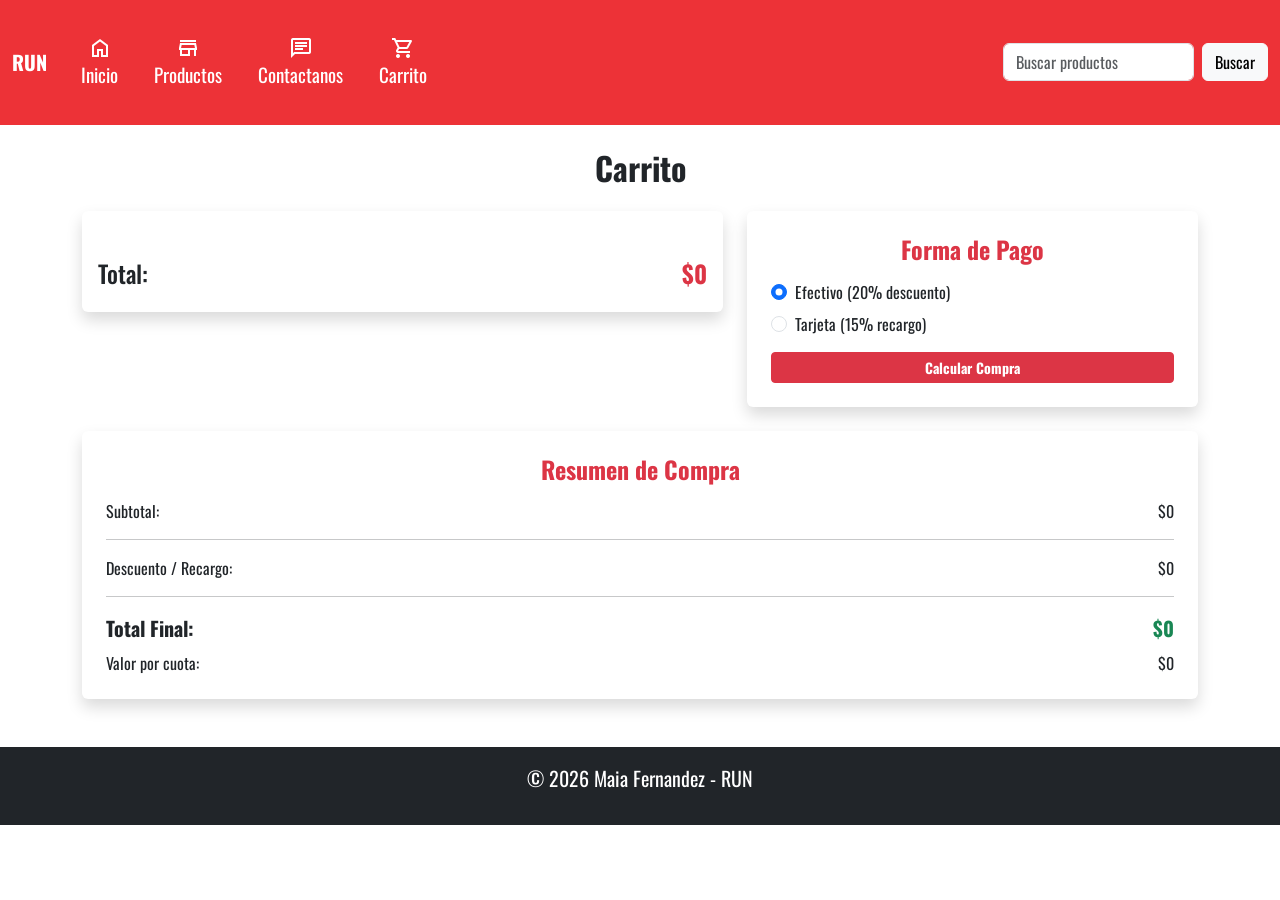
<file: carrito.html>
<!DOCTYPE html>
<html lang="es">
    <head>
        <meta charset="UTF-8">
        <meta name="viewport" content="width=device-width, initial-scale=1.0">
        <meta name="description" content="RUN - Tienda de artículos deportivos">
        <meta name="keywords" content="deporte, zapatillas, gym, running">
        <link rel="icon" href="imag/logo.png" type="image/png">

        <title>RUN - Tienda Deportiva</title>
        

        <link rel="stylesheet" href="css/carrito.css">
        <link href="https://cdn.jsdelivr.net/npm/bootstrap@5.3.3/dist/css/bootstrap.min.css" rel="stylesheet">
        <link href="https://fonts.googleapis.com/css2?family=Material+Symbols+Outlined" rel="stylesheet" />
        <link rel="preconnect" href="https://fonts.googleapis.com">
        <link rel="preconnect" href="https://fonts.gstatic.com" crossorigin>
        <link href="https://fonts.googleapis.com/css2?family=Oswald:wght@200..700&display=swap" rel="stylesheet">

    </head>

    <body>
       <header>
            <nav class="navbar navbar-expand-lg navbar-dark" style="background-color:#ed3237 ;">
                <div class="container-fluid">
                    <a class="navbar-brand text-white"title="Inicio" href="index.html">RUN</a>
                        <button class="navbar-toggler" type="button" data-bs-toggle="collapse" data-bs-target="#navbarSupportedContent" aria-controls="navbarSupportedContent" aria-expanded="false" aria-label="Toggle navigation">
                            <span class="navbar-toggler-icon "></span>
                            <span class="texto-menu text-white ">Mas</span>
                        </button>
                    <div class="collapse navbar-collapse" id="navbarSupportedContent">
                        <ul class="navbar-nav me-auto mb-2 mb-lg-0">
                            <li class="nav-item">
                                <a class="nav-link active  text-white text-center" title="Inicio" href="index.html">
                                <span class="material-symbols-outlined d-block">home</span> 
                                Inicio
                                </a>
                            </li>
                            <li class="nav-item">
                            <a class="nav-link  text-white text-center"title="Productos"href="contenido.html">
                                <span class="material-symbols-outlined d-block">store</span>
                                Productos 
                            </a>
                            </li>
                            <li class="nav-item">
                                <a class="nav-link  text-white text-center"title="Contacto" href="contacto.html">
                                    <span class="material-symbols-outlined d-block">chat</span>
                                    Contactanos
                                </a>
                            </li>
                             <li class="nav-item">
                            <a class="nav-link  text-white text-center"title="Productos"href="carrito.html">
                                <span class="material-symbols-outlined d-block">shopping_cart </span>
                                Carrito 
                            </a>
                            </li>

                        </ul>
                            <form class="d-flex" role="search">
                                <input class="form-control me-2  text-white" type="search" placeholder="Buscar productos">
                                <button class="btn btn-light  text-black" type="submit">Buscar</button>
                            </form>

                    </div>
                </div>
            </nav>

        </header>
                <main class="container mt-4">

    <!-- HEADER -->
    <h2 class="text-center text-dark fw-bold mb-4">
         Carrito
    </h2>

    <!-- LAYOUT PRINCIPAL -->
    <div class="row g-4">

        <!-- CARRITO (IZQUIERDA) -->
        <div class="col-lg-7">

            <div class="card shadow border-0 p-3">

                <div id="listaProductos" class="mb-3"></div>

                <h4 class="d-flex justify-content-between mt-3">
                    <span>Total:</span>
                    <span id="total" class="text-danger fw-bold fs-4">$0</span>
                </h4>

            </div>

        </div>

        <!-- SIMULADOR (DERECHA) -->
        <div class="col-lg-5">

            <div class="card shadow border-0 p-4 h-100">

                <h4 class="text-danger fw-bold mb-3 text-center"> Forma de Pago
                </h4>


                <div class="form-check mb-2">
                    <input class="form-check-input" type="radio" name="formaPago" id="efectivo" value="efectivo" checked>
                    <label class="form-check-label" for="efectivo">
                        Efectivo (20% descuento)
                    </label>
                </div>

                <div class="form-check mb-3">
                    <input class="form-check-input" type="radio" name="formaPago" id="tarjeta" value="tarjeta">
                    <label class="form-check-label" for="tarjeta">
                        Tarjeta (15% recargo)
                    </label>
                </div>

                <div class="mb-3" id="contenedorCuotas">

                    <label class="form-label fw-bold">
                        Cuotas
                    </label>

                    <select id="cuotas" class="form-select mb-3">
                        <option value="1">1 cuota</option>
                        <option value="3">3 cuotas</option>
                        <option value="6">6 cuotas</option>
                        <option value="12">12 cuotas</option>
                    </select>
                </div>

                <button class="btn btn-danger btn-sm w-100 fw-bold"
                    onclick="calcularCompra()">
                    Calcular Compra
                </button>

            </div>

        </div>

    </div>

    <!-- RESUMEN ABAJO -->
    <div class="row mt-4">

        <div class="col-12">

            <div class="card shadow border-0 p-4">

                <h4 class="text-danger fw-bold text-center mb-3">
                    Resumen de Compra
                </h4>

                <div class="d-flex justify-content-between">
                    <span>Subtotal:</span>
                    <span id="subtotalFinal">$0</span>
                </div>

                <hr>

                <div class="d-flex justify-content-between">
                    <span>Descuento / Recargo:</span>
                    <span id="detallePago">$0</span>
                </div>

                <hr>

                <div class="d-flex justify-content-between fs-5">
                    <span class="fw-bold">Total Final:</span>
                    <span id="totalFinal" class="text-success fw-bold">$0</span>
                </div>

                <div class="d-flex justify-content-between mt-2">
                    <span>Valor por cuota:</span>
                    <span id="valorCuota">$0</span>
                </div>

            </div>

        </div>

    </div>

</main>

    <script src="js/carrito.js"></script>

    <script src="https://cdn.jsdelivr.net/npm/bootstrap@5.3.3/dist/js/bootstrap.bundle.min.js"></script>
    
       <footer class="text-center mt-5 p-3 bg-dark text-white">
            <p>&copy; 2026 Maia Fernandez - RUN</p>
        </footer>

</body>
</html>
</file>
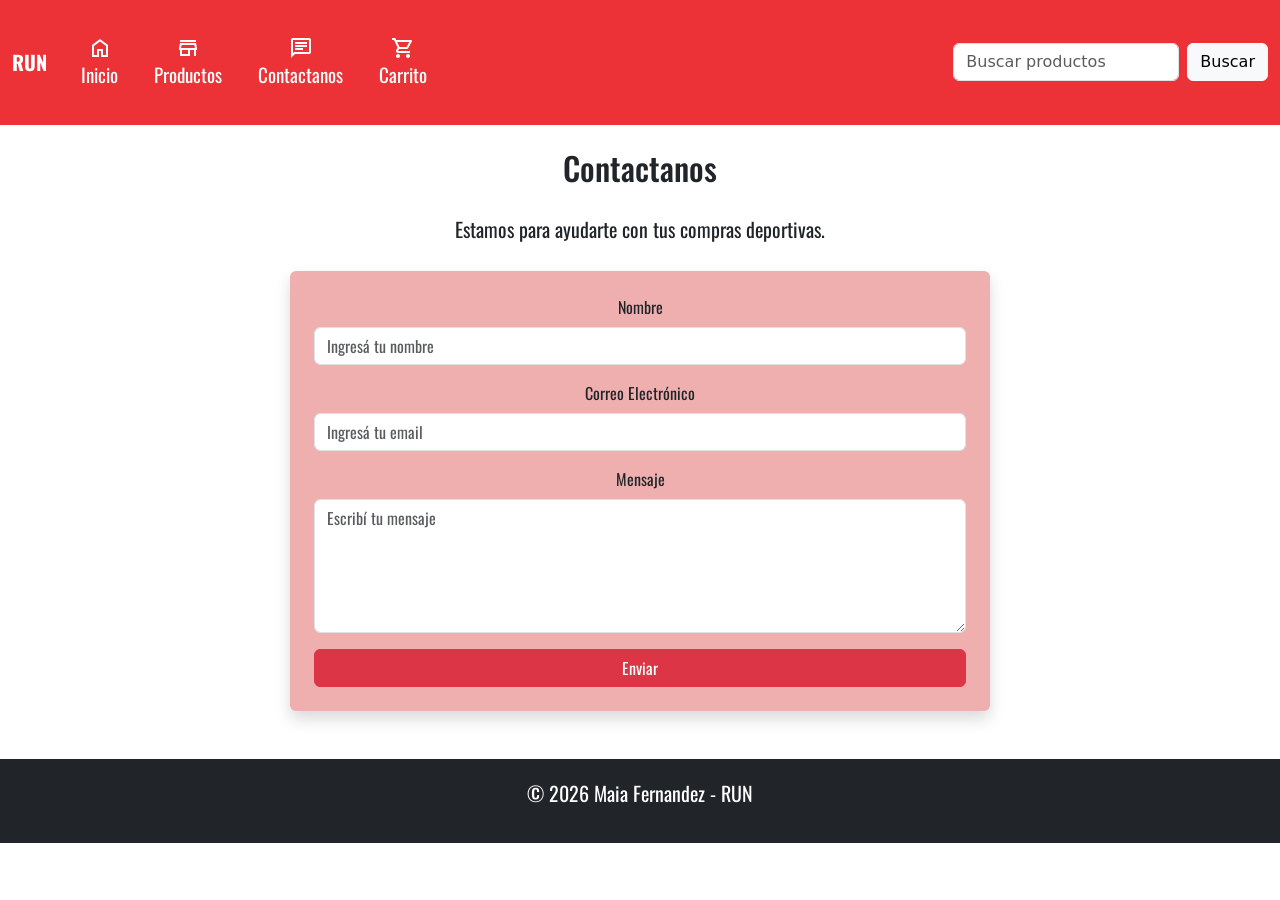
<file: contacto.html>
<!DOCTYPE html>
<html lang="es">
    <head>
        <meta charset="UTF-8">
        <meta name="viewport" content="width=device-width, initial-scale=1.0">
        <meta name="description" content="RUN - Tienda de artículos deportivos">
        <meta name="keywords" content="deporte, zapatillas, gym, running">

        <title>RUN - Tienda Deportiva</title>
        <link rel="icon" href="imag/logo.png" type="image/png">

        <link rel="stylesheet" href="css/contacto.css">
        <link href="https://cdn.jsdelivr.net/npm/bootstrap@5.3.3/dist/css/bootstrap.min.css" rel="stylesheet">
        <link href="https://fonts.googleapis.com/css2?family=Material+Symbols+Outlined" rel="stylesheet" />
        <link rel="preconnect" href="https://fonts.googleapis.com">
        <link rel="preconnect" href="https://fonts.gstatic.com" crossorigin>
        <link href="https://fonts.googleapis.com/css2?family=Oswald:wght@200..700&display=swap" rel="stylesheet">

    </head>

    <body>
        <header>
            <nav class="navbar navbar-expand-lg navbar-dark" style="background-color:#ed3237 ;">
                <div class="container-fluid">
                    <a class="navbar-brand text-white" title="Inicio" href="index.html">RUN</a>
                        <button class="navbar-toggler" type="button" data-bs-toggle="collapse" data-bs-target="#navbarSupportedContent" aria-controls="navbarSupportedContent" aria-expanded="false" aria-label="Toggle navigation">
                            <span class="navbar-toggler-icon"></span>
                            <span class="texto-menu text-white ">Mas</span>
                        </button>
                    <div class="collapse navbar-collapse" id="navbarSupportedContent">
                        <ul class="navbar-nav me-auto mb-2 mb-lg-0">
                            <li class="nav-item">
                                <a class="nav-link active  text-white text-center"title="Inicio" href="index.html">
                                <span class="material-symbols-outlined d-block">home</span> 
                                Inicio
                                </a>
                            </li>
                            <li class="nav-item">
                            <a class="nav-link  text-white text-center" title="Productos"href="contenido.html">
                                <span class="material-symbols-outlined d-block">store</span> 
                                Productos
                            </a>
                            </li>
                            <li class="nav-item">
                                <a class="nav-link  text-white text-center"title="Contacto" href="contacto.html">
                                    <span class="material-symbols-outlined d-block">chat</span> 
                                    Contactanos
                                </a>
                            </li>
                             <li class="nav-item">
                            <a class="nav-link  text-white text-center"title="Productos"href="carrito.html">
                                <span class="material-symbols-outlined d-block">shopping_cart </span>
                                Carrito 
                            </a>
                            </li>

                        </ul>
                            <form class="d-flex" role="search">
                                <input class="form-control me-2  text-white" type="search" placeholder="Buscar productos">
                                <button class="btn btn-light  text-black" type="submit">Buscar</button>
                            </form>

                    </div>
                </div>
            </nav>

        </header>
        <main>

            <section class="container mt-4">

                <h2 class="text-center mb-4">Contactanos</h2>
                <p class="text-center mb-4">Estamos para ayudarte con tus compras deportivas.</p>

                <form class="p-4 shadow rounded formulario-run">

                    <div class="mb-3">
                        <label class="form-label">Nombre</label>
                        <input type="text" class="form-control" placeholder="Ingresá tu nombre">
                    </div>

                    <div class="mb-3">
                        <label class="form-label">Correo Electrónico</label>
                        <input type="email" class="form-control" placeholder="Ingresá tu email">
                    </div>

                    <div class="mb-3">
                        <label class="form-label">Mensaje</label>
                        <textarea class="form-control" rows="5" placeholder="Escribí tu mensaje"></textarea>
                    </div>

                    <button type="submit" class="btn btn-danger boton">
                        Enviar
                    </button>

                </form>





            </section>
        </main> 

        <footer class="text-center mt-5 p-3 bg-dark text-white">
            <p>&copy; 2026 Maia Fernandez - RUN</p>
            
        </footer>
        
        <script src="https://cdn.jsdelivr.net/npm/bootstrap@5.3.3/dist/js/bootstrap.bundle.min.js"></script>
    </body>
</html>
</file>
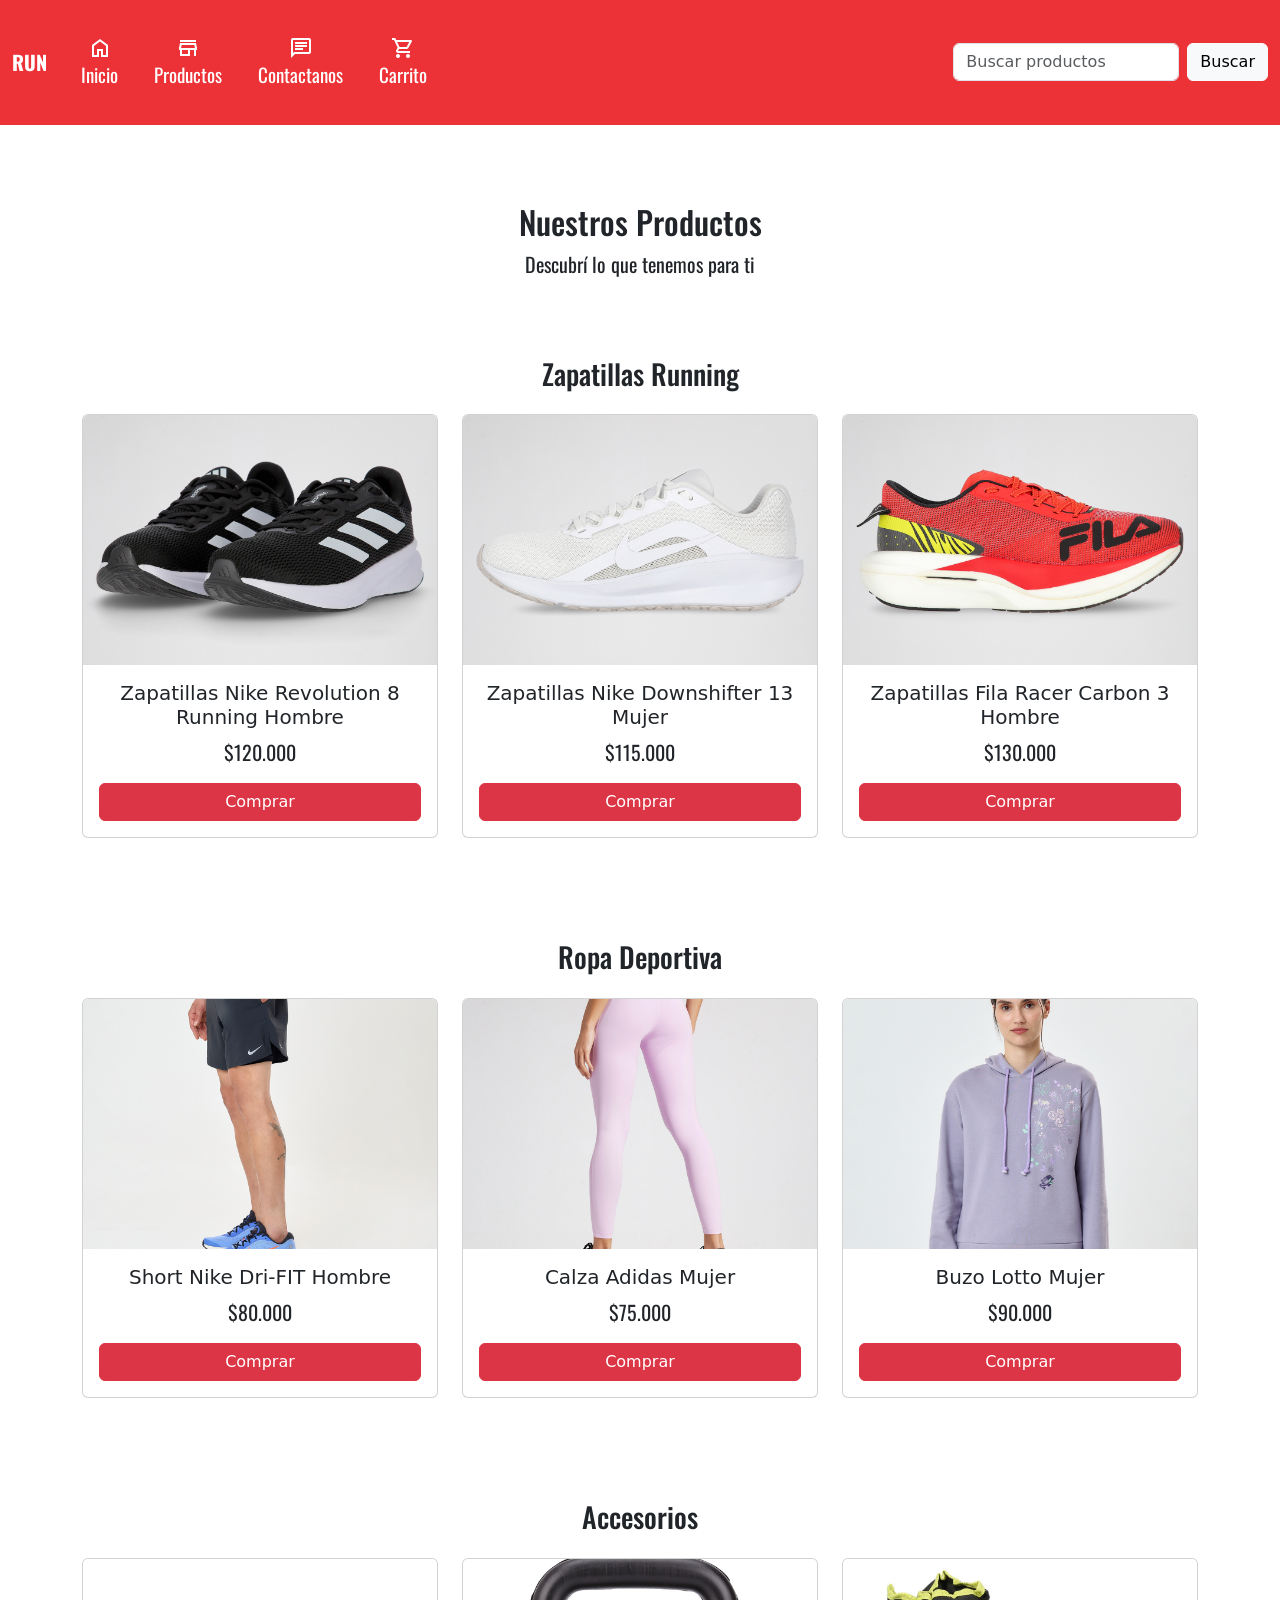
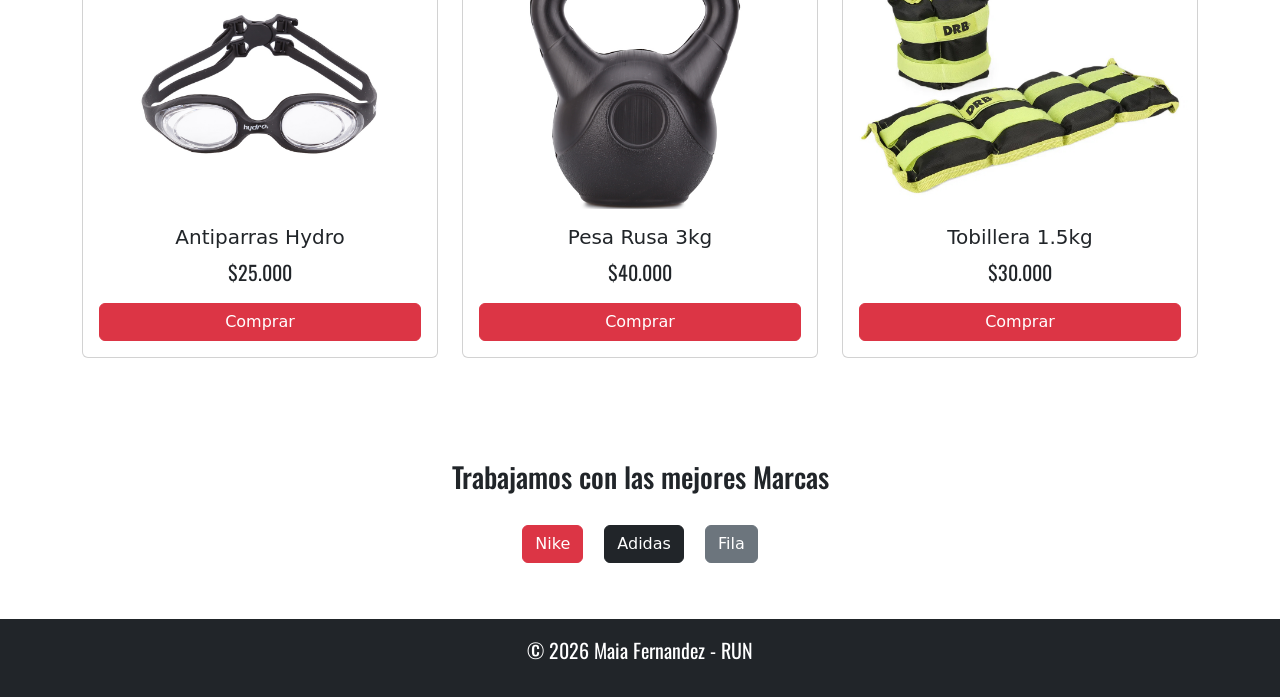
<file: contenido.html>
<!DOCTYPE html>
<html lang="es">
    <head>
        <meta charset="UTF-8">
        <meta name="viewport" content="width=device-width, initial-scale=1.0">
        <meta name="description" content="RUN - Tienda de artículos deportivos">
        <meta name="keywords" content="deporte, zapatillas, gym, running">

        <title>RUN - Tienda Deportiva</title>
        <link rel="icon" href="imag/logo.png" type="image/png">

        <link rel="stylesheet" href="css/contenido.css">
        <link href="https://cdn.jsdelivr.net/npm/bootstrap@5.3.3/dist/css/bootstrap.min.css" rel="stylesheet">
        <link href="https://fonts.googleapis.com/css2?family=Material+Symbols+Outlined" rel="stylesheet" />
        <link rel="preconnect" href="https://fonts.googleapis.com">
        <link rel="preconnect" href="https://fonts.gstatic.com" crossorigin>
        <link href="https://fonts.googleapis.com/css2?family=Oswald:wght@200..700&display=swap" rel="stylesheet">

    </head>

    <body>
        <header>
            <nav class="navbar navbar-expand-lg navbar-dark" style="background-color:#ed3237 ;">
                <div class="container-fluid">
                    <a class="navbar-brand text-white" title="Inicio" href="index.html">RUN</a>
                        <button class="navbar-toggler" type="button" data-bs-toggle="collapse" data-bs-target="#navbarSupportedContent" aria-controls="navbarSupportedContent" aria-expanded="false" aria-label="Toggle navigation">
                            <span class="navbar-toggler-icon"></span>
                            <span class="texto-menu text-white ">Mas</span>
                        </button>
                    <div class="collapse navbar-collapse" id="navbarSupportedContent">
                        <ul class="navbar-nav me-auto mb-2 mb-lg-0">
                            <li class="nav-item">
                                <a class="nav-link active  text-white text-center"title="Inicio" href="index.html">
                                <span class="material-symbols-outlined d-block">home</span>
                                Inicio 
                                </a>
                            </li>
                            <li class="nav-item">
                            <a class="nav-link  text-white text-center" title="Productos"href="contenido.html">
                                <span class="material-symbols-outlined d-block">store</span> 
                                Productos
                            </a>
                            </li>
                            <li class="nav-item">
                                <a class="nav-link  text-white text-center"title="Contacto" href="contacto.html">
                                    <span class="material-symbols-outlined d-block">chat</span>
                                    Contactanos
                                </a>
                            </li>
                             <li class="nav-item">
                            <a class="nav-link  text-white text-center"title="Productos"href="carrito.html">
                                <span class="material-symbols-outlined d-block">shopping_cart </span>
                                Carrito 
                            </a>
                            </li>

                        </ul>
                            <form class="d-flex" role="search">
                                <input class="form-control me-2  text-white" type="search" placeholder="Buscar productos">
                                <button class="btn btn-light  text-black" type="submit">Buscar</button>
                            </form>

                    </div>
                </div>
            </nav>

        </header>
        <main>
            <section class="container mt-5 text-center">
                <h2> Nuestros Productos</h2>
                <p> Descubrí lo que tenemos para ti</p>
            </section>

            <section id="zapatillas" class="container mt-5"> 
                <h3 class="text-center mb-4">Zapatillas Running</h3>

                <div class="row">
                    
                    <div class="col-md-4 mb-4">
                        <div class="card h-100">
                            <img src="imag/zapasrun.jpg" class="card-img-top">
                            <div class="card-body text-center d-flex flex-column">
                                <h5>Zapatillas Nike Revolution 8 Running Hombre</h5>
                                <p>$120.000</p>
                                <button class="btn btn-danger mt-auto"
                                        onclick="comprarProducto('Zapatillas Nike Revolution 8 Running Hombre',12000)">Comprar
                                </button>
                            </div>
                        </div>
                    </div>

                    <div class="col-md-4 mb-4">
                        <div class="card h-100">
                            <img src="imag/zapas2.jpg" class="card-img-top">
                            <div class="card-body text-center d-flex flex-column">
                                <h5>Zapatillas Nike Downshifter 13 Mujer</h5>
                                <p>$115.000</p>
                                <button
                                    class="btn btn-danger"
                                    onclick="comprarProducto('Zapatillas Nike Downshifter ',115000)">
                                    Comprar
                                </button>
                             </div>
                        </div>
                    </div>

                    <div class="col-md-4 mb-4">
                        <div class="card h-100">
                            <img src="imag/zapas3.jpg" class="card-img-top">
                            <div class="card-body text-center d-flex flex-column">
                                <h5>Zapatillas Fila Racer Carbon 3 Hombre</h5>
                                <p>$130.000</p>
                                <button class="btn btn-danger mt-auto"
                                        onclick="comprarProducto('Zapatillas Fila Racer Carbon ',130000)">Comprar
                                </button>
                            </div>
                        </div>
                    </div>

                </div>
            </section>


            <section id="ropa" class="container mt-5"> 
                <h3 class="text-center mb-4">Ropa Deportiva</h3>

                <div class="row">

                    <div class="col-md-4 mb-4">
                        <div class="card h-100">
                            <img src="imag/ropa.jpg" class="card-img-top">
                            <div class="card-body text-center d-flex flex-column">
                                <h5>Short Nike Dri-FIT Hombre</h5>
                                <p>$80.000</p>
                                 <button class="btn btn-danger mt-auto"
                                        onclick="comprarProducto('Short Nike Dri-FIT Hombre',80000)">Comprar
                                </button>
                            </div>
                        </div>
                    </div>

                    <div class="col-md-4 mb-4">
                        <div class="card h-100">
                            <img src="imag/ropa2.jpg" class="card-img-top">
                            <div class="card-body text-center d-flex flex-column">
                                <h5>Calza Adidas Mujer</h5>
                                <p>$75.000</p>
                                 <button class="btn btn-danger mt-auto"
                                        onclick="comprarProducto('Calza Adidas Mujer',75000)">Comprar
                                </button>
                            </div>
                        </div>
                    </div>

                    <div class="col-md-4 mb-4">
                        <div class="card h-100">
                            <img src="imag/ropa3.jpg" class="card-img-top">
                            <div class="card-body text-center d-flex flex-column">
                                <h5>Buzo Lotto Mujer</h5>
                                <p>$90.000</p>
                               <button class="btn btn-danger mt-auto"
                                        onclick="comprarProducto('Buzo Lotto Mujer',90000)">Comprar
                                </button>
                            </div>
                        </div>
                    </div>

                </div>
            </section>

            <section id="accesorios" class="container mt-5"> 
                <h3 class="text-center mb-4">Accesorios</h3>

                <div class="row">

                    <div class="col-md-4 mb-4">
                        <div class="card h-100">
                            <img src="imag/accesorios2.jpg" class="card-img-top">
                            <div class="card-body text-center d-flex flex-column">
                                <h5>Antiparras Hydro</h5>
                                <p>$25.000</p>
                                <button class="btn btn-danger mt-auto"
                                        onclick="comprarProducto('Antiparras Hydro',75000)">Comprar
                                </button>
                            </div>
                        </div>
                    </div>

                    <div class="col-md-4 mb-4">
                        <div class="card h-100">
                            <img src="imag/accesorios4.jpg" class="card-img-top">
                            <div class="card-body text-center d-flex flex-column">
                                <h5>Pesa Rusa 3kg</h5>
                                <p>$40.000</p>
                                <button class="btn btn-danger mt-auto"
                                        onclick="comprarProducto('Pesa Rusa 3kg',40000)">Comprar
                                </button>
                            </div>
                        </div>
                    </div>

                    <div class="col-md-4 mb-4">
                        <div class="card h-100">
                            <img src="imag/accesorios3.jpg" class="card-img-top">
                            <div class="card-body text-center d-flex flex-column">
                                <h5>Tobillera 1.5kg</h5>
                                <p>$30.000</p>
                                <button class="btn btn-danger mt-auto"
                                        onclick="comprarProducto('Tobillera 1.5kg',30000)">Comprar
                                </button>
                            </div>
                        </div>
                    </div>

                  <section class="text-center mt-5">

                    <h3 class="mb-4">Trabajamos con las mejores Marcas</h3>

                    <a href="https://www.nike.com" target="_blank" class="btn btn-danger m-2 marca-btn">
                        Nike
                    </a>

                    <a href="https://www.adidas.com.ar" target="_blank" class="btn btn-dark m-2 marca-btn">
                        Adidas
                    </a>

                    <a href="https://www.fila.com.ar" target="_blank" class="btn btn-secondary m-2 marca-btn">
                        Fila
                    </a>

                  </section>

                </div>
            </section>

            
        </main>


        <footer class="text-center mt-5 p-3 bg-dark text-white">
            <p>&copy; 2026 Maia Fernandez - RUN</p>
        </footer>

        <script src="js/productos.js"></script>

        <script src="https://cdn.jsdelivr.net/npm/bootstrap@5.3.3/dist/js/bootstrap.bundle.min.js"></script>

    </body>
</html>
</file>
<file: css/carrito.css>
body {
    font-family: 'Oswald', sans-serif !important;
    background-color: #f4f4f4;
}

p{
    font-family:'Oswald' ;
    font-size: 20px;
} 
   

h1 {
    color: rgb(255, 255, 255);
    font-size: 30px;
    font-family: 'Oswald', sans-serif;
}

h2 {
    font-size: 20px;
    text-align: center;
    margin-bottom: 15px;
    font-family: 'Oswald', sans-serif;
}

h3 {
    text-align: center;
    font-family: 'Oswald', sans-serif;
}
a{
    text-decoration: none !important;
}

button:focus,
input:focus,
a:focus {
    outline: none;
    box-shadow: none;
}

.navbar-brand{
    padding-top: 50px;
    font-family: 'Oswald', sans-serif;
    font-size: 10px;
    font-weight: bold;
}


.img-fluid{
    width: 85%;
    border-radius: 10px;
}

.card {
    transition: transform 0.3s ease;
    border-radius: 10px;
    height: 100%;
    display: flex;
    flex-direction: column;
}

.card:hover {
    transform: scale(1.05);
}

.card-img-top{
    height: 250px;   
    object-fit: cover;
}


.card-body{
    text-align: center;
    color: black !important;
    display: flex;
    flex-direction: column;
    flex-grow: 1;
}


section {
    margin-bottom: 40px;
}

ul {
    text-align: center;
    list-style: none;
    
}

ul li {
    font-size: 19px;
    margin: 10px 0;
    padding: 10px;
    font-family: 'Oswald';
    text-align: center;
}
</file>
<file: css/contacto.css>
body {
    font-family: 'Oswald', sans-serif;
    background-color: #f4f4f4;
}


h1 {
    color: rgb(255, 255, 255);
    font-size: 30px;
    font-family: 'Oswald', sans-serif;
}
h2,h3 {
    font-size: 40px;
    text-align: center;
    margin-top: 15px;
    font-family: 'Oswald', sans-serif;
    font-weight: bold;
    
}

p {
    font-family: 'Oswald', sans-serif;
    font-size: 20px;
    text-align: center;
    line-height: 1.8;
    margin-bottom: 40px;
}

.navbar-brand{
    padding-top: 50px;
    font-family: 'Oswald', sans-serif;
    font-size: 10px;
    font-weight: bold;
}

ul {
    text-align: center;
    list-style: none;
}

ul li {
    font-size: 19px;
    margin: 10px 0;
    padding: 10px;
    font-family: 'Oswald';
    text-align: center;
}


.p-4  {
    max-width: 700px;
    margin: auto;
    font-family: 'Oswald', sans-serif;
    text-align: center;
}

.formulario-run{
    background-color: #f0afaf;
}

.boton{
    width: 100%;
}

footer {
    background-color: black;
    color: white;
}
</file>
<file: css/contenido.css>
body {
    font-family: 'Oswald', sans-serif;
    background-color: #f4f4f4;
}

p{
    font-family:'Oswald' ;
    font-size: 20px;
    text-align: center;
} 
   
h1 {
    color: rgb(255, 255, 255);
    font-size: 30px;
    font-family: 'Oswald', sans-serif;
}

h2, h3 {
    font-size: 20px;
    text-align: center;
    padding-top: 30px;
    font-family: 'Oswald', sans-serif;
}
.navbar-brand{
    padding-top: 50px;
    font-family: 'Oswald', sans-serif;
    font-size: 10px;
    font-weight: bold;
}

ul {
    text-align: center;
    list-style: none;
}

ul li {
    font-size: 19px;
    margin: 10px 0;
    padding: 10px;
    font-family: 'Oswald';
    text-align: center;
}
.card-img-top{
     height: 50%;
    object-fit: cover;
}
.card {
    transition: transform 0.3s ease, box-shadow 0.3s ease;
    border-radius: 12px;
    overflow: hidden;
    cursor: pointer;
}

.card:hover {
    transform: translateY(-10px) scale(1.03);
    box-shadow: 0 10px 25px rgba(0, 0, 0, 0.2);
}


.card-img-top {
    height: 250px;
    object-fit: cover;
    transition: transform 0.3s ease;
}


.card:hover .card-img-top {
    transform: scale(1.1);
}


.btn {
    transition: background-color 0.3s ease, transform 0.2s;
}

.btn:hover {
    transform: scale(1.05);
    background-color: #b02a37; 
}
.marca-btn{
    padding: 12px 25px;
    font-size: 18px;
    border-radius: 10px;
    transition: 0.3s ease;
}

.marca-btn:hover{
    transform: scale(1.05);
}
</file>
